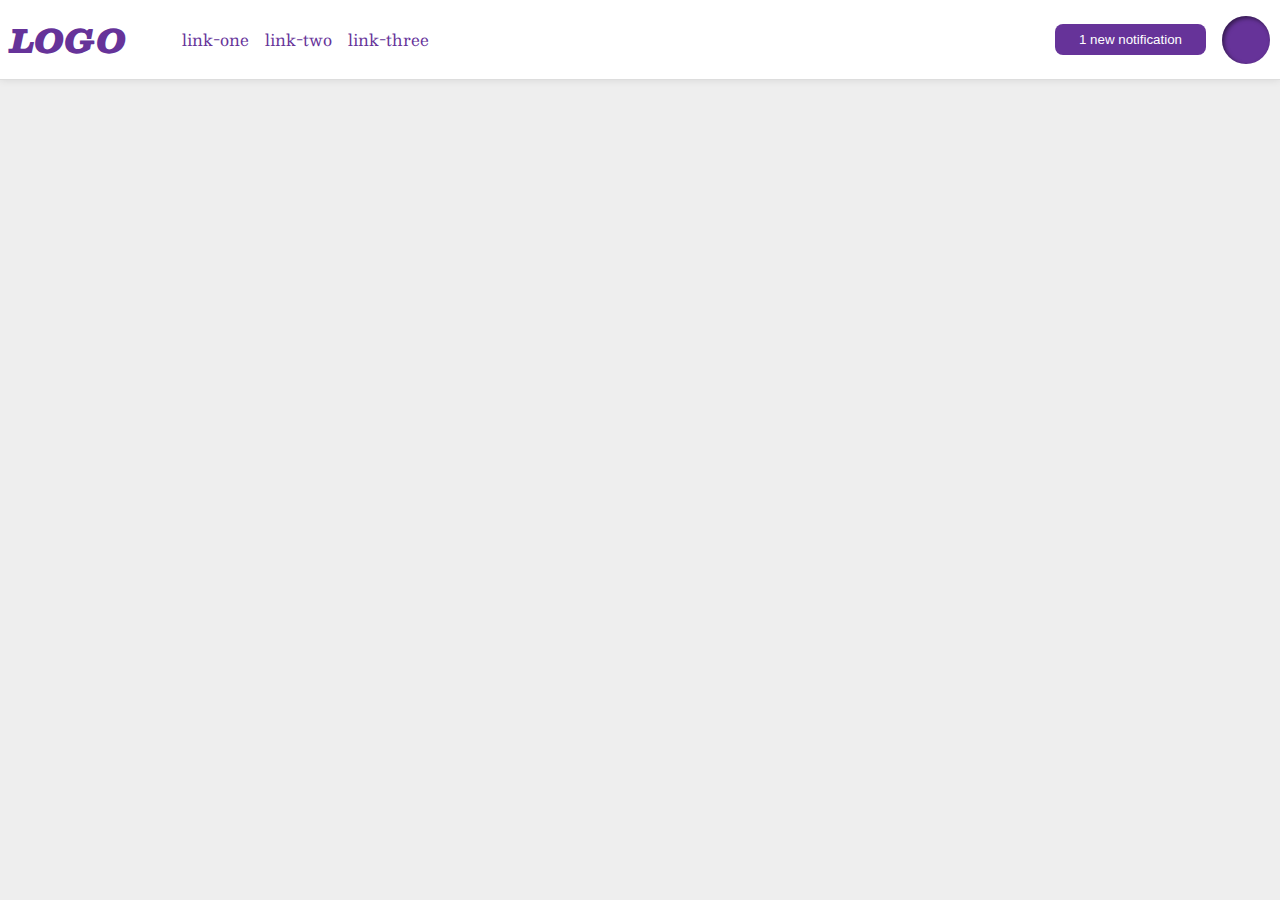
<file: flex/03-flex-header-2/index.html>
<!DOCTYPE html>
<html lang="en">
  <head>
    <meta charset="UTF-8">
    <meta http-equiv="X-UA-Compatible" content="IE=edge">
    <meta name="viewport" content="width=device-width, initial-scale=1.0">
    <title>Flex Header 2</title>
    <link rel="stylesheet" href="style.css">
  </head>
  <body>
    <div class="header">

    <!-- Added new div class for items that need to go left of the center flex. -->
      <div class="leftofflex">
        <div class="logo">
          LOGO
       </div>
        <ul class="links">
          <li><a href="google.com">link-one</a></li>
          <li><a href="google.com">link-two</a></li>
          <li><a href="google.com">link-three</a></li>
        </ul>
      </div>

      <div class="rightofflex">
        <button class="notifications">
        1 new notification
        </button>
        <div class="profile-image"></div>
      </div>
    </div>
  </body>
</html>
</file>
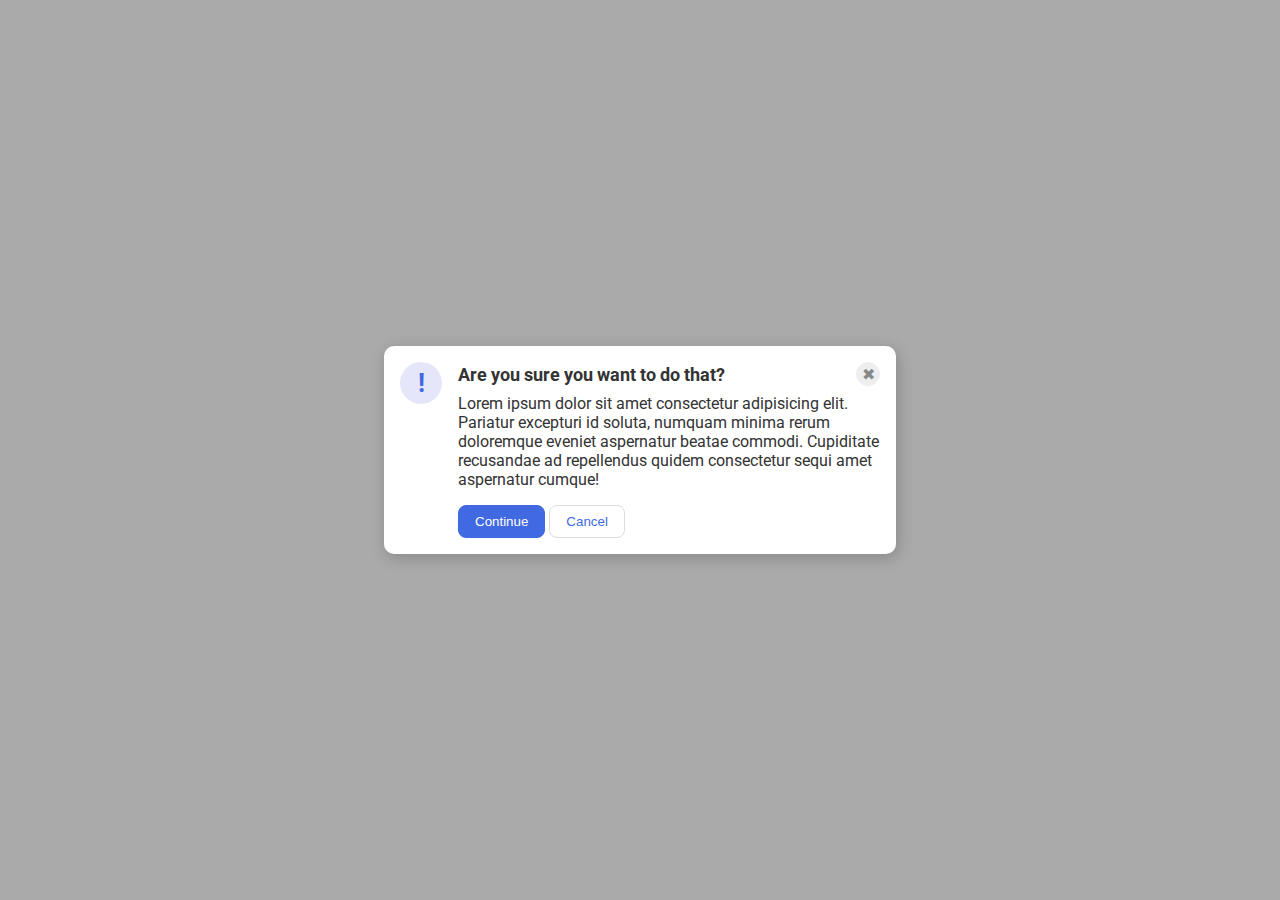
<file: flex/05-flex-modal/index.html>
<!DOCTYPE html>
<html lang="en">
  <head>
    <meta charset="UTF-8">
    <meta http-equiv="X-UA-Compatible" content="IE=edge">
    <meta name="viewport" content="width=device-width, initial-scale=1.0">
    <link rel="stylesheet" href="style.css">
    <title>Modal</title>
  </head>
  <body>
    <div class="modal">
      <div class="icon">!</div>
    
    <!-- Additional container added in here to wrap all content after icon -->
      <div class="container">

    <!-- Moved header div to include close button so on same line -->
        <div class="header">Are you sure you want to do that?
          <button class="close-button">✖</button>
        </div>

        <div class="text">Lorem ipsum dolor sit amet consectetur adipisicing elit. Pariatur excepturi id soluta, numquam minima rerum doloremque eveniet aspernatur beatae commodi. Cupiditate recusandae ad repellendus quidem consectetur sequi amet aspernatur cumque!</div>
          <button class="continue">Continue</button>
          <button class="cancel">Cancel</button>
        </div>
    </div>
  </body>
</html>
</file>
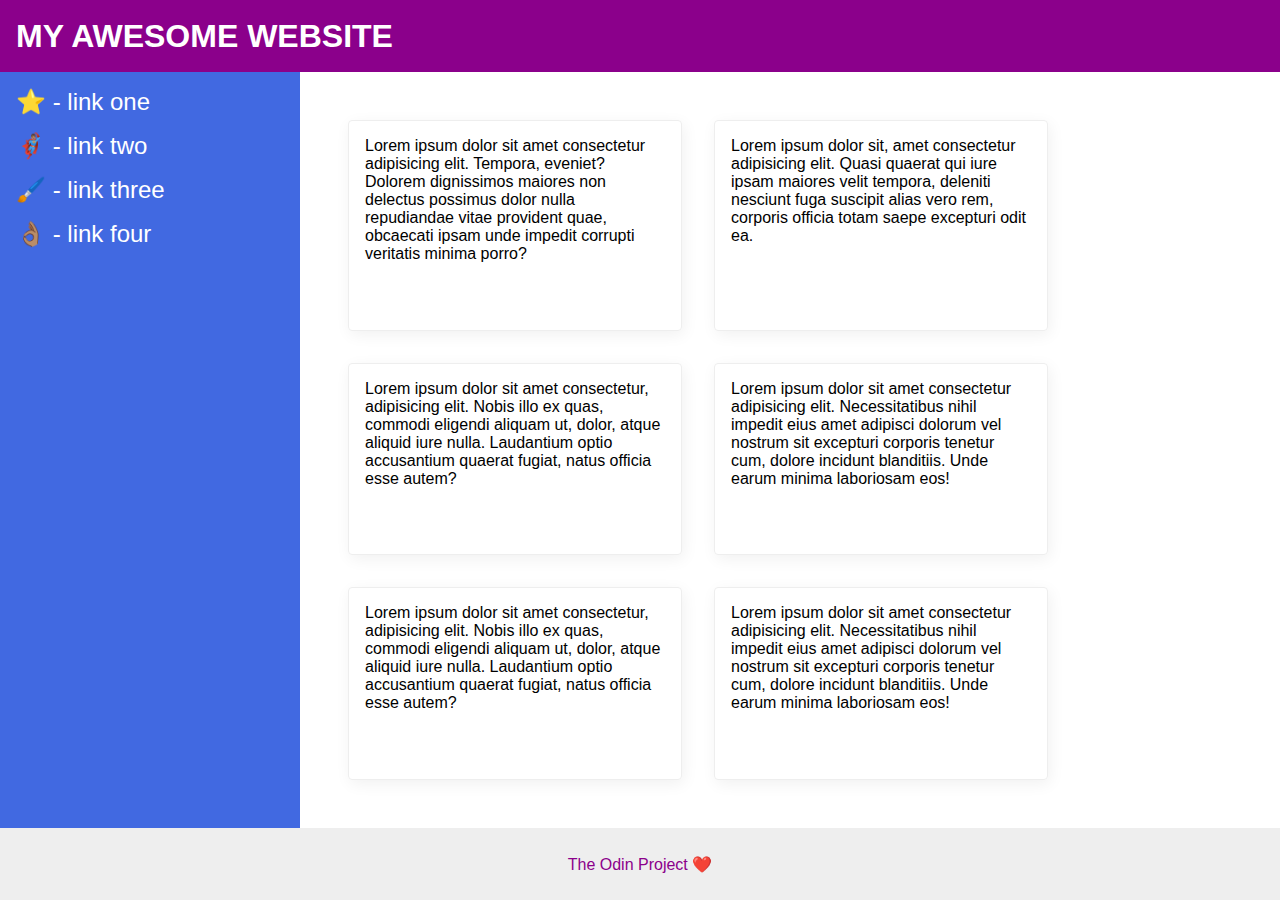
<file: flex/07-flex-layout-2/index.html>
<!DOCTYPE html>
<html lang="en">
  <head>
    <meta charset="UTF-8">
    <meta http-equiv="X-UA-Compatible" content="IE=edge">
    <meta name="viewport" content="width=device-width, initial-scale=1.0">
    <title>The Holy Grail</title>
    <link rel="stylesheet" href="style.css">
  </head>
  <body>
    <div class="header">
      MY AWESOME WEBSITE
    </div>
    
    <!-- Added in div class to format "body" -->
    <div class="body">

    <div class="sidebar">
      <ul>
        <li><a href="#">⭐ - link one</a></li>
        <li><a href="#">🦸🏽‍♂️ - link two</a></li>
        <li><a href="#">🖌️ - link three</a></li>
        <li><a href="#">👌🏽 - link four</a></li>
      </ul>
    </div>

    <!-- Added in div class for "container" to format text -->
    <div class="container">

      <div class="card">Lorem ipsum dolor sit amet consectetur adipisicing elit. Tempora, eveniet? Dolorem dignissimos maiores non delectus possimus dolor nulla repudiandae vitae provident quae, obcaecati ipsam unde impedit corrupti veritatis minima porro?</div>
      <div class="card">Lorem ipsum dolor sit, amet consectetur adipisicing elit. Quasi quaerat qui iure ipsam maiores velit tempora, deleniti nesciunt fuga suscipit alias vero rem, corporis officia totam saepe excepturi odit ea.</div>
      <div class="card">Lorem ipsum dolor sit amet consectetur, adipisicing elit. Nobis illo ex quas, commodi eligendi aliquam ut, dolor, atque aliquid iure nulla. Laudantium optio accusantium quaerat fugiat, natus officia esse autem?</div>
      <div class="card">Lorem ipsum dolor sit amet consectetur adipisicing elit. Necessitatibus nihil impedit eius amet adipisci dolorum vel nostrum sit excepturi corporis tenetur cum, dolore incidunt blanditiis. Unde earum minima laboriosam eos!</div>
      <div class="card">Lorem ipsum dolor sit amet consectetur, adipisicing elit. Nobis illo ex quas, commodi eligendi aliquam ut, dolor, atque aliquid iure nulla. Laudantium optio accusantium quaerat fugiat, natus officia esse autem?</div>
      <div class="card">Lorem ipsum dolor sit amet consectetur adipisicing elit. Necessitatibus nihil impedit eius amet adipisci dolorum vel nostrum sit excepturi corporis tenetur cum, dolore incidunt blanditiis. Unde earum minima laboriosam eos!</div>
    </div>
  </div>
  </body>
  
    <div class="footer">
      The Odin Project ❤️
    </div>
  </body>
</html>
</file>
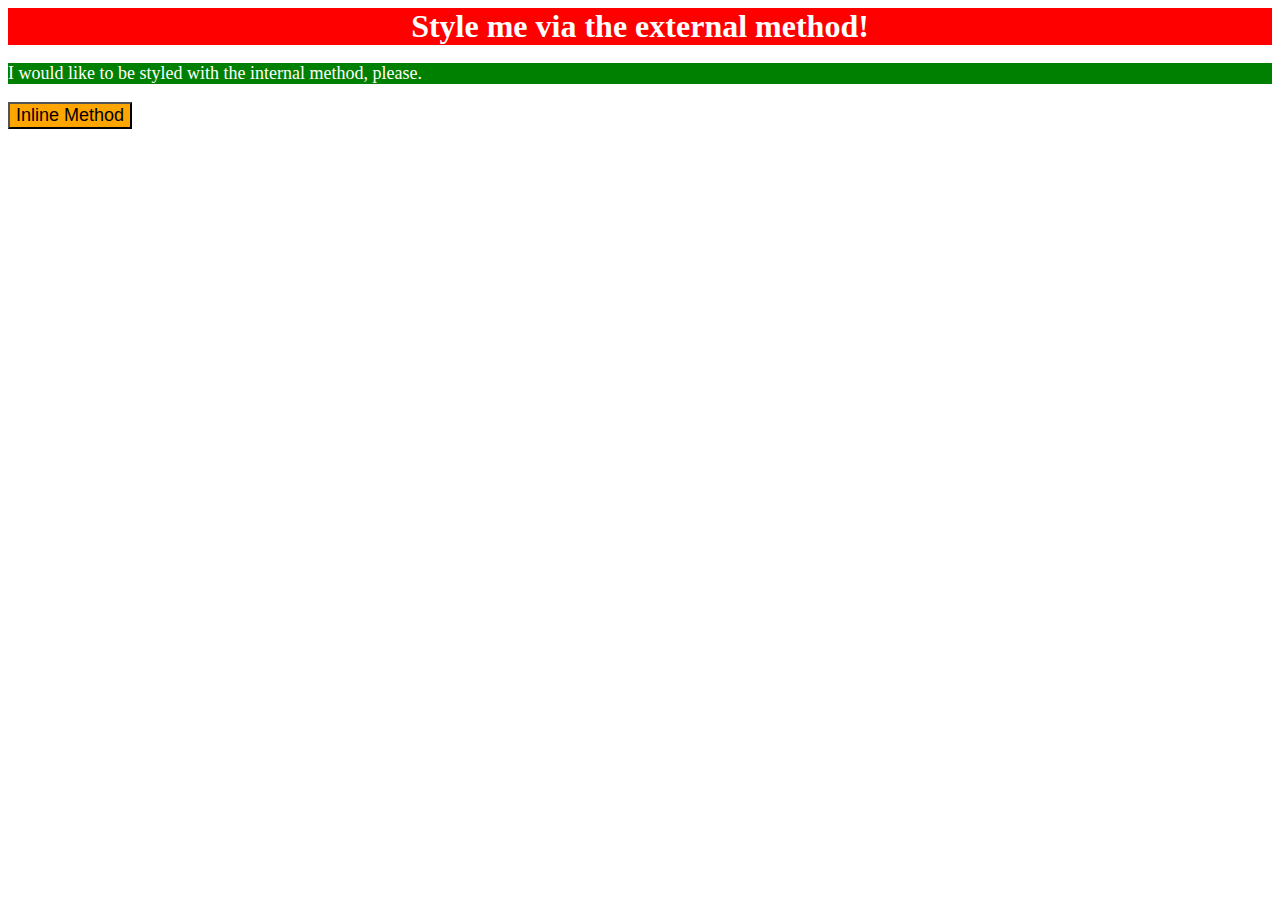
<file: foundations/01-css-methods/index.html>
<!DOCTYPE html>
<html lang="en">
  <head>
    <meta charset="UTF-8">
    <meta http-equiv="X-UA-Compatible" content="IE=edge">
    <meta name="viewport" content="width=device-width, initial-scale=1.0">
    <title>Methods for Adding CSS</title>
    <link rel="stylesheet" href="style.css">

    <!-- Internal method involves <style> tags then properties
      Green background, white text and font size of 18px -->
    <style>
      p {
        background-color: green;
        color: white;
        font-size: 18px;
      }
    </style>

  </head>
  <body>
    <div>Style me via the external method!</div>
    <p>I would like to be styled with the internal method, please.</p>
    <!-- Inline method goes into the same line using style = then the attributes. 
    Orange background with a font size of 18px-->
    <button style="background-color: orange; font-size: 18px;">Inline Method</button>
  </body>
</html>
</file>
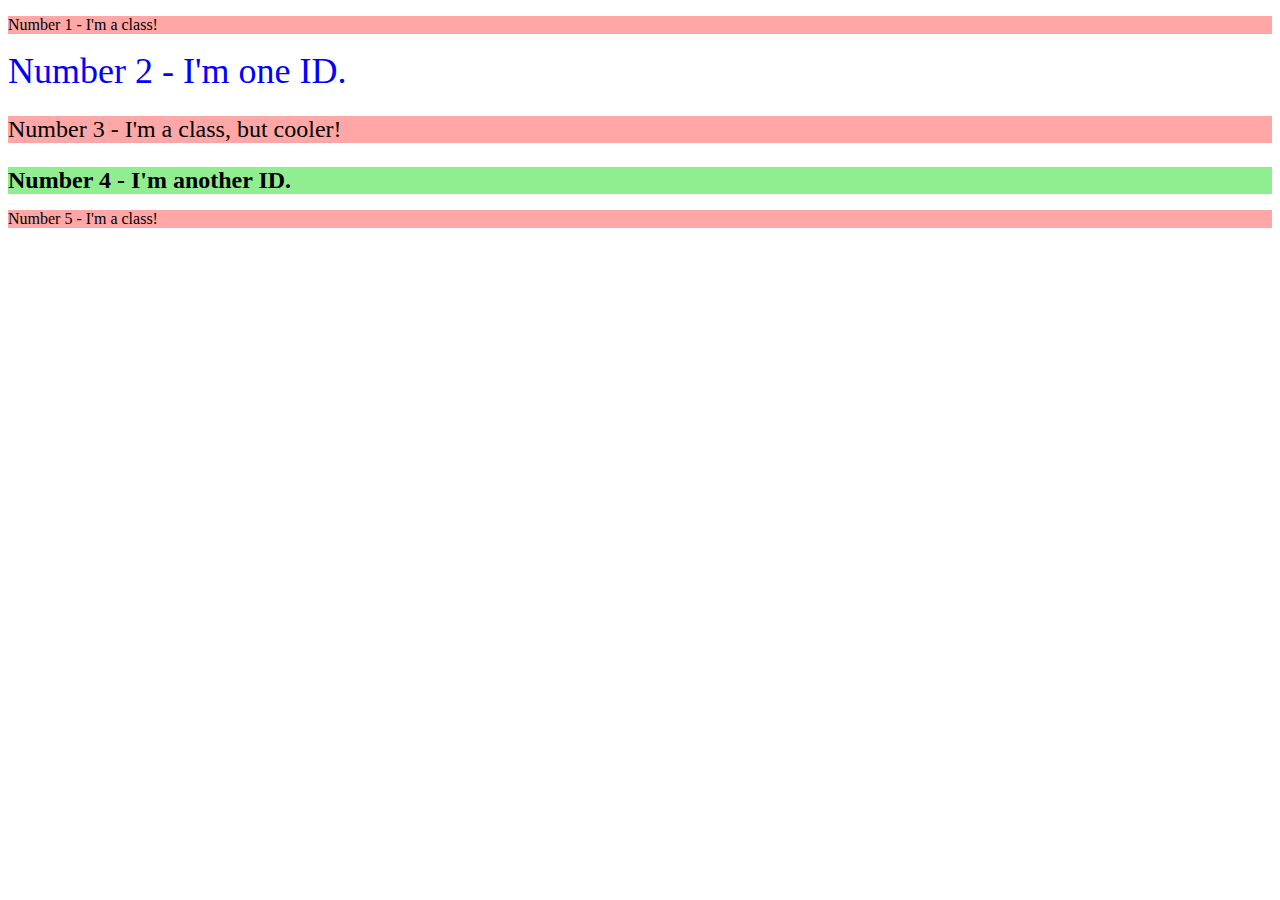
<file: foundations/02-class-id-selectors/index.html>
<!DOCTYPE html>
<html lang="en">
  <head>
    <meta charset="UTF-8">
    <meta http-equiv="X-UA-Compatible" content="IE=edge">
    <meta name="viewport" content="width=device-width, initial-scale=1.0">
    <title>Class and ID Selectors</title>
    <link rel="stylesheet" href="style.css">
  </head>
  <body>

  <!-- Added classes to p odd numbers, ids to div 2 and 4. Unique class added for 
   difference of text item 4, but added adjust font size class to keep font size. -->
    <p class="odd">Number 1 - I'm a class!</p>
    <div id="num2">Number 2 - I'm one ID.</div>
    <p class="odd adjust-font-size">Number 3 - I'm a class, but cooler!</p>
    <div id="num4" class="adjust-font-size">Number 4 - I'm another ID.</div>
    <p class="odd">Number 5 - I'm a class!</p>
  </body>
</html>
</file>
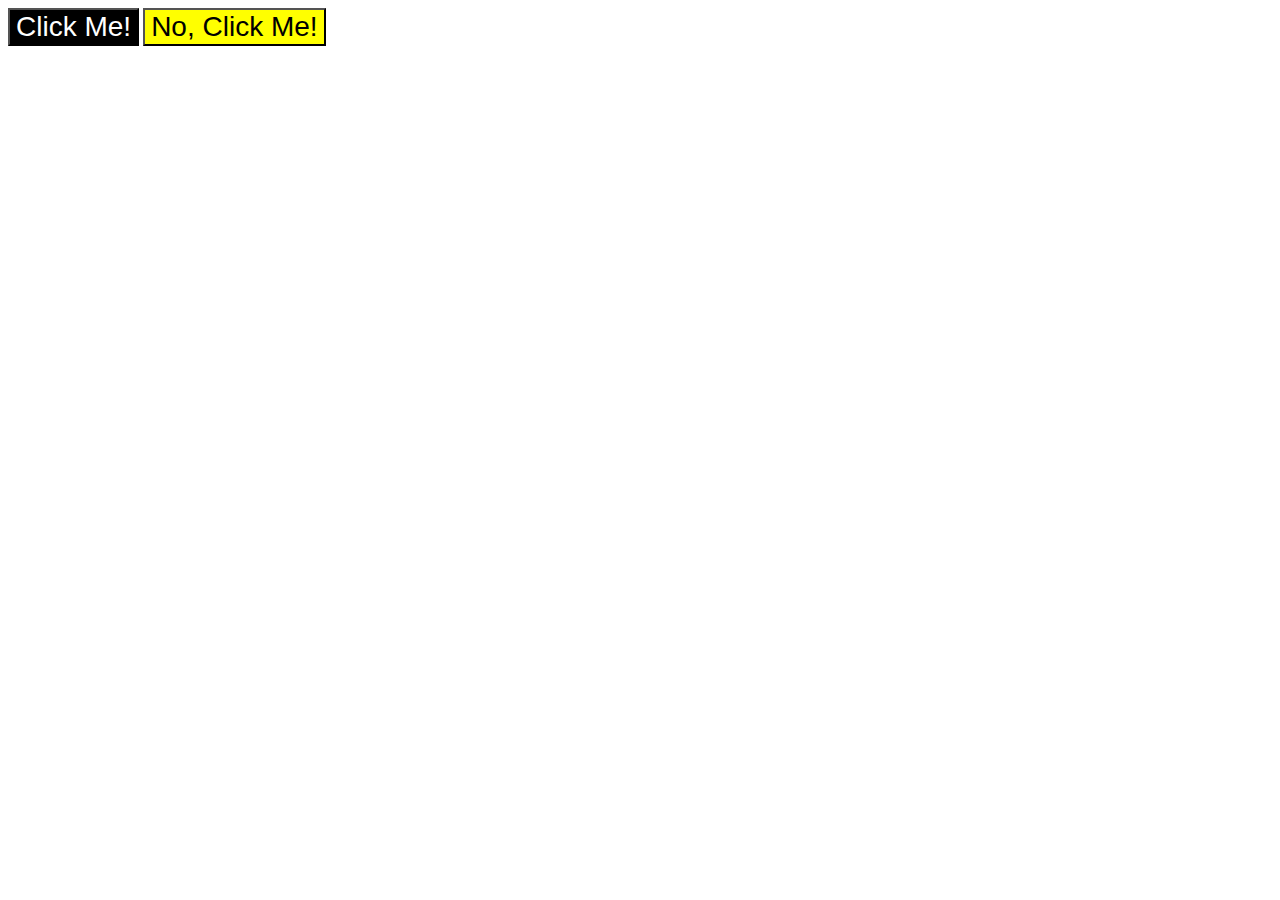
<file: foundations/03-grouping-selectors/index.html>
<!DOCTYPE html>
<html lang="en">
  <head>
    <meta charset="UTF-8">
    <meta http-equiv="X-UA-Compatible" content="IE=edge">
    <meta name="viewport" content="width=device-width, initial-scale=1.0">
    <title>Grouping Selectors</title>
    <link rel="stylesheet" href="style.css">
  </head>
  <body>
    <button class="button1">Click Me!</button>
    <button class="button2">No, Click Me!</button>
  </body>
</html>
</file>
<file: flex/03-flex-header-2/style.css>
/* this is some magical font-importing.  
you'll learn about it later. */
@import url('https://fonts.googleapis.com/css2?family=Besley:ital,wght@0,400;1,900&display=swap');

body {
  margin: 0;
  background: #eee;
  font-family: Besley, serif;
}

.header {
  background: white;
  border-bottom: 1px solid #ddd;
  box-shadow: 0 0 8px rgba(0,0,0,.1);

  /* Set header as flex and space horizontally between each with some padding from the margins. */
  display: flex;
  justify-content: space-between;
  padding: 10px;
}

.profile-image {
  background: rebeccapurple;
  box-shadow: inset 2px 2px 4px rgba(0,0,0,.5);
  border-radius: 50%;
  width: 48px;
  height: 48px;
}

.logo {
  color: rebeccapurple;
  font-size: 32px;
  font-weight: 900;
  font-style: italic;
}

button {
  border: none;
  border-radius: 8px;
  background: rebeccapurple;
  color: white;
  padding: 8px 24px;
}

a {
  /* this removes the line under our links */
  text-decoration: none;
  color: rebeccapurple;
}

ul {
  list-style-type: none;

/* Align links in list flex center and add a gap between each. */
  display: flex;
  align-items: center;
  gap: 16px;
}

.leftofflex,
.rightofflex {
  display: flex;
  align-items: center;
  gap: 16px;
}
</file>
<file: flex/05-flex-modal/style.css>
@import url('https://fonts.googleapis.com/css2?family=Roboto:wght@400;700&display=swap');

html, body {
  height: 100%;
}

body {
  font-family: Roboto, sans-serif;
  margin: 0;
  background: #aaa;
  color: #333;
  /* I'll give you this one for free lol */
  display: flex;
  align-items: center;
  justify-content: center;
}

.modal {
  background: white;
  width: 480px;
  border-radius: 10px;
  box-shadow: 2px 4px 16px rgba(0,0,0,.2);

  /* Add in flex to move modal div group*/
  display: flex;
  /* Added gap between content */
  gap: 16px;
  /* Add in modal  padding from margin to add space between content and margin */
  padding: 16px;
}

.icon {
  color: royalblue;
  font-size: 26px;
  font-weight: 700;
  background: lavender;
  width: 42px;
  height: 42px;
  border-radius: 50%;
  display: flex;
  align-items: center;
  justify-content: center;

  /* Add flex shrink to stop the icon from getting 'smashed' (shrink to fit to size of container. */
  flex-shrink: 0;
}

/* Add in header formats now wrapped around header and button */
.header {
  /* Add in flex to align */
  display: flex;
  /* Align the items centrally */
  align-items: center;
  /* Add in horizontal spacing */
  justify-content: space-between;
  /* Change the font size to 18px */
  font-size: 18px;
  /* Increase the bold of the text to 700 */
  font-weight: 700;
  /* Add a bigger bottom margin of the header div - 8px */
  margin-bottom: 8px;
}

/* Add a text div style */
.text {
  /* Add a bottom margin to the text to add space between text and buttons.*/
  margin-bottom: 16px;
}

.close-button {
  background: #eee;
  border-radius: 50%;
  color: #888;
  font-weight: 400;
  font-size: 16px;
  height: 24px;
  width: 24px;
  display: flex;
  align-items: center;
  justify-content: center;
  border: 1px solid #eee;
  padding: 0;
}

button {
  cursor: pointer;
  padding: 8px 16px;
  border-radius: 8px;
}

button.continue {
  background: royalblue;
  border: 1px solid royalblue;
  color: white;
}

button.cancel {
  background: white;
  border: 1px solid #ddd;
  color: royalblue;
}
</file>
<file: flex/07-flex-layout-2/style.css>
body {
  font-family: -apple-system, BlinkMacSystemFont, 'Segoe UI', Roboto, Oxygen, Ubuntu, Cantarell, 'Open Sans', 'Helvetica Neue', sans-serif;
  margin: 0;
  min-height: 100vh;

  /* Add display and flex direction */
  display: flex;
  flex-direction: column;
}

.header {
  height: 72px;
  background: darkmagenta;
  color: white;
  
  /* Add in display and flex direction */
  display: flex;
  align-items: center;

  /* Add in padding from left so header more central & change the font size (32px) and weight (900) */
  padding: 0 16px;
  font-size: 32px;
  font-weight: 900;
}
/* Create style for body  div - add flex value and display. */
.body {
  flex: 1;
  display: flex;
}

.sidebar {
  width: 300px;
  background: royalblue;
  box-sizing: border-box;

  /* Add flex shrink and padding */
  flex-shrink: 0;
  padding: 16px;
}

/* Create unordered list formatting */
ul {
  /* Remove bullet points */
  list-style-type: none;

  /* Remove default margin and padding from u-list */
  margin: 0;
  padding: 0;
}

/* Format list items */
li {
  /* Adjust margin from bottom of list items (spaces out) */
  margin-bottom: 16px;
}

/* Style list text and symbols (a) */
a {
  /* Colour white */
  color: white;

/* Remove underline from hyperlink */
  text-decoration: none;

/* Change text font size to 24px */
  font-size: 24px;
  }

/* Format container of text cards */
.container {
  /* Add display and flex wrap */
  display: flex;
  flex-wrap: wrap;

  /* Add padding to move list away from margin */
  padding: 32px;
}

.card {
  border: 1px solid #eee;
  box-shadow: 2px 4px 16px rgba(0,0,0,.06);
  border-radius: 4px;

  /* Add padding to separate each individual  text card.*/
  padding: 16px;
  /* Increase thickness of margin to further separate each card. */
  margin: 16px;
  /* Set thw width of each card to 300px */
  width: 300px;
}

.footer {
  height: 72px;
  background: #eee;
  color: darkmagenta;

  /* Add display flex, align items to the centre and justify content to center. */
  display: flex;
  align-items: center;
  justify-content: center;
}
</file>
<file: foundations/01-css-methods/style.css>
/* Red background, white text, font size 32px, text center aligned and bold. */
div {
    background-color: red;
    color: white;
    font-size: 32px;
    text-align: center;
    font-weight: bold;
}
</file>
<file: foundations/02-class-id-selectors/style.css>
.odd {
    background-color: rgb(255, 167, 167);
    font-style: Verdana, "DejaVu Sans", sans-serif;
}

.adjust-font-size {
    font-size: 24px;
}

#num2 {
    color: rgb(0, 0, 255);
    font-size: 36px;
}

#num4 {
    background-color: rgb(144, 238, 144);
    font-weight: bold;
}
</file>
<file: foundations/03-grouping-selectors/style.css>
.button1,
.button2 {
    font-size: 28px;
    font-style: Helvetica, "Times New Roman", sans-serif;
}

.button1 {
    background-color: black;
    color: white;
}

.button2 {
    background-color: yellow;
}
</file>
